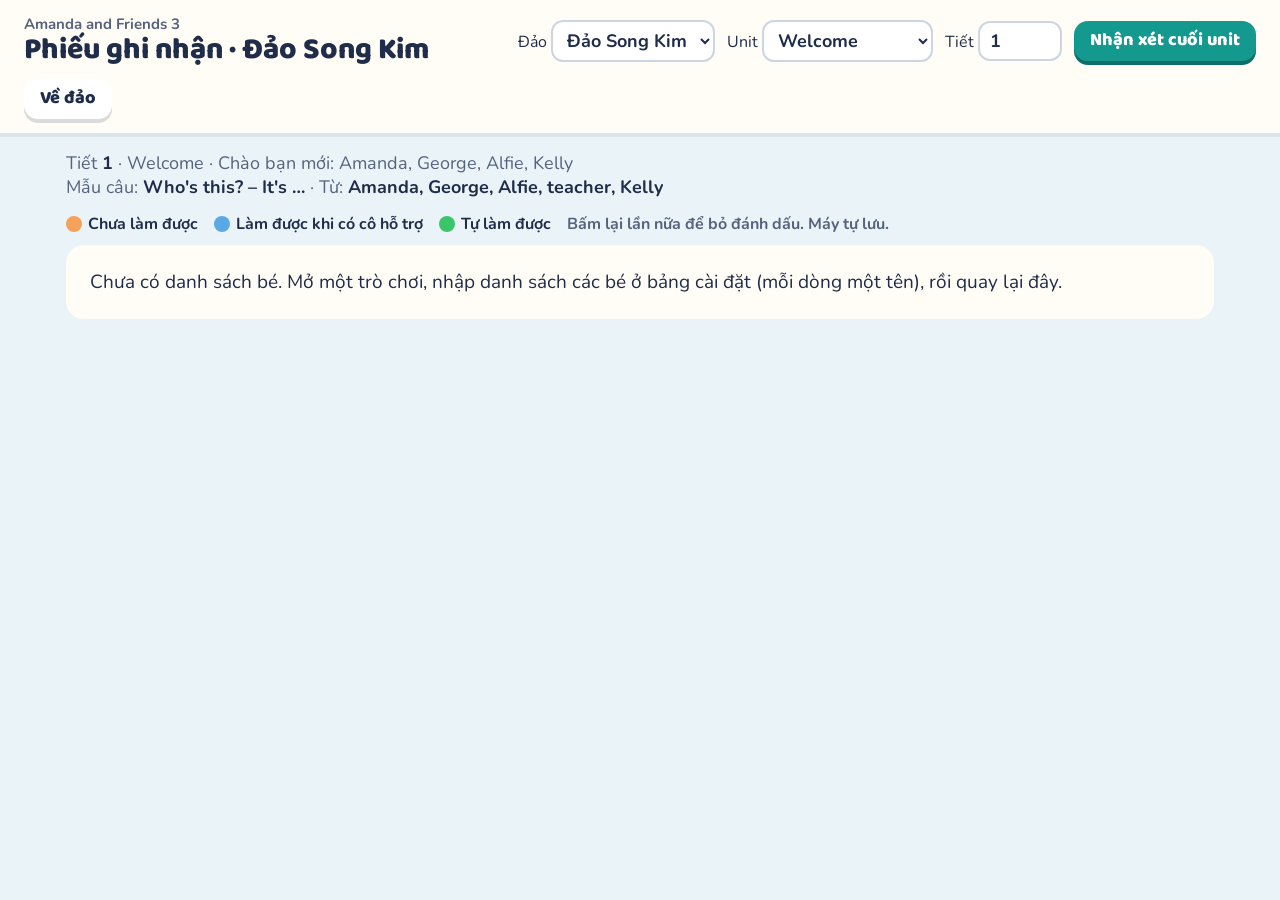
<file: phieu/index.html>
<!doctype html>
<html lang="vi">
<head>
<meta charset="utf-8">
<meta name="viewport" content="width=device-width, initial-scale=1">
<title>Phiếu ghi nhận của cô</title>
<link rel="icon" href="data:,">
<link rel="stylesheet" href="https://fonts.googleapis.com/css2?family=Baloo+2:wght@600;700;800&family=Nunito:wght@400;700;800&display=swap">
<style>
/* Phiếu ghi nhận: mỗi tiết cô đánh dấu nhanh từng bé 3 mức; cuối unit máy soạn nhận xét định tính gửi phụ huynh */
:root { --ink: #1F2D4A; --soft: #56637F; --paper: #FFFDF6; --teal: #14998F; --coral: #F2675A; --gold: #FFD23F; --line: #E3EAF1; }
[hidden] { display: none !important; }
* { box-sizing: border-box; }
html, body { margin: 0; background: #EAF4F8; color: var(--ink); font-family: 'Nunito', Arial, sans-serif; }
header { position: sticky; top: 0; z-index: 5; background: var(--paper); box-shadow: 0 4px 0 rgba(31, 45, 74, .08); padding: 14px 24px; display: flex; flex-wrap: wrap; gap: 12px; align-items: center; }
h1 { margin: 0; font: 800 30px/1.1 'Baloo 2'; } h1 small { display: block; font: 700 15px 'Nunito'; color: var(--soft); }
.sp { flex: 1; }
select, input[type=number], input[type=text] { font: 700 18px 'Nunito'; border: 2px solid #CBD6E2; border-radius: 12px; padding: 6px 10px; background: #fff; color: var(--ink); }
input[type=number] { width: 84px; }
button { font: 800 18px/1 'Baloo 2'; border: 0; border-radius: 14px; padding: 10px 16px 12px; cursor: pointer; background: #fff; color: var(--ink); box-shadow: 0 4px 0 rgba(31, 45, 74, .16); }
button.go { background: var(--teal); color: #fff; box-shadow: 0 4px 0 #0D7068; }
button:focus-visible { outline: 4px solid #2E6FD8; outline-offset: 2px; }
main { max-width: 1180px; margin: 18px auto 60px; padding: 0 16px; }
.info { font-size: 18px; color: var(--soft); margin: 4px 0 14px; } .info b { color: var(--ink); }
.legend { display: flex; gap: 16px; flex-wrap: wrap; font: 700 16px 'Nunito'; margin-bottom: 10px; }
.legend span { display: flex; gap: 6px; align-items: center; } .legend i { width: 16px; height: 16px; border-radius: 50%; display: inline-block; }
.l1 { background: #F4A259; } .l2 { background: #5AA9E6; } .l3 { background: #3CC46A; }
table { width: 100%; border-collapse: separate; border-spacing: 0 8px; }
td { background: var(--paper); padding: 10px 12px; vertical-align: middle; }
td:first-child { border-radius: 16px 0 0 16px; font: 800 22px 'Baloo 2'; width: 210px; } td:last-child { border-radius: 0 16px 16px 0; }
.lv { display: flex; gap: 8px; }
.lv button { font-size: 17px; padding: 9px 12px 11px; background: #F1F5F8; box-shadow: none; border: 3px solid transparent; }
.lv button.on.b1 { background: #FDE6D1; border-color: #F4A259; } .lv button.on.b2 { background: #D9ECFB; border-color: #5AA9E6; } .lv button.on.b3 { background: #D5F3DE; border-color: #3CC46A; }
.hist { display: flex; gap: 4px; flex-wrap: wrap; max-width: 260px; } .hist i { width: 14px; height: 14px; border-radius: 50%; display: inline-block; } .hist small { color: var(--soft); font-size: 13px; }
td input[type=text] { width: 100%; font-size: 16px; }
.empty { background: var(--paper); border-radius: 18px; padding: 24px; font-size: 19px; }
.ov { position: fixed; inset: 0; background: rgba(14, 26, 46, .55); z-index: 20; display: flex; align-items: center; justify-content: center; }
.pn { width: min(980px, 94vw); max-height: 90vh; overflow: auto; background: var(--paper); border-radius: 26px; padding: 24px 30px; }
.pn h2 { margin: 0 0 8px; font: 800 32px 'Baloo 2'; }
.pn textarea { width: 100%; height: 52vh; font: 400 17px/1.5 'Nunito'; border: 2px solid #CBD6E2; border-radius: 14px; padding: 12px; }
.row { display: flex; gap: 10px; flex-wrap: wrap; margin-top: 12px; align-items: center; } .msg { font: 800 17px 'Nunito'; color: #0D7068; }
@media print { header, .noprint { display: none !important; } body { background: #fff; } td { background: #fff; border-bottom: 1px solid #ccc; } }
.nxk { background: #fff; border-radius: 14px; padding: 10px 12px; margin-bottom: 10px; }
.nxk b { font: 800 20px 'Baloo 2'; } .nxk textarea { height: 110px; margin-top: 6px; } .nxk button { margin-top: 6px; }
</style>
</head>
<body>
<header>
  <h1><small id="hSmall">Phiếu ghi nhận của cô</small><span id="hTitle">Phiếu ghi nhận</span></h1>
  <div class="sp"></div>
  <label>Đảo <select id="selDao"></select></label>
  <label>Unit <select id="selUnit"></select></label>
  <label>Tiết <input type="number" id="inTiet" min="1" max="70"></label>
  <button class="go" id="bNx">Nhận xét cuối unit</button>
  <button id="bBack">Về đảo</button>
</header>
<main>
  <div class="info" id="info"></div>
  <div class="legend"><span><i class="l1"></i> Chưa làm được</span><span><i class="l2"></i> Làm được khi có cô hỗ trợ</span><span><i class="l3"></i> Tự làm được</span><span style="color:var(--soft)">Bấm lại lần nữa để bỏ đánh dấu. Máy tự lưu.</span></div>
  <table><tbody id="rows"></tbody></table>
  <div class="empty" id="empty" hidden>Chưa có danh sách bé. Mở một trò chơi, nhập danh sách các bé ở bảng cài đặt (mỗi dòng một tên), rồi quay lại đây.</div>
</main>
<div class="ov" id="ovNx" hidden><div class="pn">
  <h2 id="nxTitle">Nhận xét cuối unit</h2>
  <p style="margin:0 0 10px;color:var(--soft)">Mỗi bé một tin riêng, gửi riêng cho ba mẹ bé đó (không dán vào nhóm lớp). Cô sửa thêm cho đúng từng bé rồi bấm "Chép".</p>
  <div id="nxList"></div>
  <textarea id="nxText" spellcheck="false" hidden></textarea>
  <div class="row"><button id="bSaveTxt">Lưu tất cả ra file .txt</button><button id="bClose">Đóng (Esc)</button><span class="msg" id="nxMsg"></span></div>
</div></div>
<script src="../tro_choi/chung/kho_tu.js"></script>
<script src="../tro_choi/chung/cau_mau.js"></script>
<script>
const $ = id => document.getElementById(id);
const esc = s => String(s).replace(/[&<>"]/g, c => ({ '&': '&amp;', '<': '&lt;', '>': '&gt;', '"': '&quot;' }[c]));
const DAOS = [
  { key: 'daohatmam', name: 'Đảo Hạt Mầm', book: 'Amanda and Friends 1', ppct: '../dao_hat_mam/ppct_amanda1.json', page: '../dao_hat_mam/dao-hat-mam.html' },
  { key: 'daocauvong', name: 'Đảo Cầu Vồng', book: 'Amanda and Friends 2', ppct: '../dao_cau_vong/ppct_amanda2.json', page: '../dao_cau_vong/dao-cau-vong.html' },
  { key: 'daosongkim3d', name: 'Đảo Song Kim', book: 'Amanda and Friends 3', ppct: '../dao_3d/ppct_amanda3.json', page: '../dao_3d/dao-song-kim-3d.html' },
];
const LV = ['', 'Chưa', 'Có hỗ trợ', 'Tự làm'];
const K = 'songkim_phieu';
const read = (k, d) => { try { const v = localStorage.getItem(k); return v == null ? d : JSON.parse(v); } catch (e) { return d; } };
const QS = new URLSearchParams(location.search);
let D = DAOS.find(d => d.key === (QS.get('dao') || localStorage.getItem('quandao_dang_o'))) || DAOS[2], PPCT = [], unit = '', tiet = 1;
let data = read(K, {});
const save = () => { try { localStorage.setItem(K, JSON.stringify(data)); } catch (e) {} };
const kids = () => (localStorage.getItem('trochoi_names') || '').split('\n').map(s => s.replace(/\*+\s*$/, '').trim()).filter(Boolean);
const box = () => ((data[D.key] = data[D.key] || {})[unit] = data[D.key][unit] || {});
const kidBox = n => { const b = box(); return b[n] = b[n] || { marks: {}, ghi: '' }; };

$('selDao').innerHTML = DAOS.map(d => `<option value="${d.key}">${d.name}</option>`).join('');
function loadDao(first) {
  $('selDao').value = D.key;
  fetch(D.ppct).then(r => r.json()).then(p => {
    PPCT = p; const units = [...new Set(p.map(r => r.unit))];
    $('selUnit').innerHTML = units.map(u => `<option>${esc(u)}</option>`).join('');
    const st = read(D.key, null), cur = st ? st.cur : 0;
    tiet = first && +QS.get('tiet') ? +QS.get('tiet') : cur + 1; tiet = Math.max(1, Math.min(70, tiet));
    unit = (PPCT[tiet - 1] || PPCT[0]).unit; $('selUnit').value = unit; $('inTiet').value = tiet; draw();
  }).catch(() => { $('info').textContent = 'Không đọc được dữ liệu tiết học. Hãy mở bằng file .bat (không mở thẳng file html).'; });
}
function unitWords(u) { const w = []; PPCT.filter(r => r.unit === u).forEach(r => String(r.tu || '').split(/[;,/+]/).map(x => x.trim()).filter(x => /^[A-Za-z][A-Za-z' -]{0,16}$/.test(x) && x.split(' ').length <= 2 && !/vocabulary|colours|numbers/i.test(x)).forEach(x => { if (!w.includes(x)) w.push(x); })); return w; }
function draw() {
  const r = PPCT[tiet - 1] || {}, ks = kids();
  $('hTitle').textContent = `Phiếu ghi nhận · ${D.name}`; $('hSmall').textContent = D.book;
  $('info').innerHTML = `Tiết <b>${tiet}</b> · ${esc(r.unit || unit)}${r.nd ? ' · ' + esc(r.nd) : ''}${r.cau ? '<br>Mẫu câu: <b>' + esc(r.cau) + '</b>' : ''}${r.tu ? ' · Từ: <b>' + esc(r.tu) + '</b>' : ''}` + (r.unit && r.unit !== unit ? `<br><span style="color:#B5463B">Tiết ${tiet} thuộc ${esc(r.unit)}, đang xem phiếu ${esc(unit)}.</span>` : '');
  $('empty').hidden = ks.length > 0;
  $('rows').innerHTML = ks.map((n, i) => {
    const kb = (box()[n]) || { marks: {}, ghi: '' }, m = kb.marks[tiet] || 0;
    const hist = Object.entries(kb.marks).sort((a, b) => a[0] - b[0]).map(([t, v]) => `<i class="l${v}" title="Tiết ${t}: ${LV[v]}"></i>`).join('');
    return `<tr><td>${esc(n)}</td><td><div class="lv">${[1, 2, 3].map(v => `<button class="b${v} ${m === v ? 'on' : ''}" data-i="${i}" data-v="${v}">${LV[v]}</button>`).join('')}</div></td>
      <td><div class="hist">${hist || '<small>chưa có đánh dấu trong unit</small>'}</div></td>
      <td><input type="text" data-g="${i}" value="${esc(kb.ghi || '')}" placeholder="Ghi chú riêng (VD: bé hát to, thích con mèo)"></td></tr>`;
  }).join('');
  $('rows').querySelectorAll('[data-v]').forEach(b => b.onclick = () => { const n = ks[+b.dataset.i], kb = kidBox(n), v = +b.dataset.v; if (kb.marks[tiet] === v) delete kb.marks[tiet]; else kb.marks[tiet] = v; save(); draw(); });
  $('rows').querySelectorAll('[data-g]').forEach(inp => inp.onchange = () => { kidBox(ks[+inp.dataset.g]).ghi = inp.value.trim(); save(); });
}
// ---- nhận xét định tính cuối unit (không chấm điểm, không so sánh) ----
// từ có hình của unit (bỏ các ghi chú kiểu "family members", "Toàn bộ Unit 1")
function cleanWords(u) { const w = []; PPCT.filter(r => r.unit === u).forEach(r => String(r.tu || '').split(/[;,/+]/).map(x => x.trim().toLowerCase()).forEach(x => { const K = window.KHO_TU && KHO_TU.find(W => [x, x.replace(/s$/, '')].includes(W.w.toLowerCase())); if (K && !w.includes(K.w)) w.push(K.w); })); return w; }
function nhanXet() {
  const ks = kids(), w = cleanWords(unit).slice(0, 6), S = w.map(x => window.CauMau && CauMau.of(x, unit)).find(Boolean);
  const cau = S ? `"${S.q} – ${S.a}"` : '';
  const list = [], none = [];
  ks.forEach(n => {
    const kb = (box()[n]) || { marks: {}, ghi: '' }, v = Object.values(kb.marks), c3 = v.filter(x => x === 3).length, c2 = v.filter(x => x === 2).length;
    if (!v.length) { none.push(n); return; }
    const t = c3 >= v.length / 2 ? 'Bé tự nói được phần lớn các từ, mạnh dạn tham gia trò chơi cùng các bạn.'
      : c3 + c2 >= v.length / 2 ? 'Bé nói được các từ khi cô gợi ý và ngày càng mạnh dạn hơn.'
      : 'Bé đang làm quen với các từ mới, rất thích nghe và nhìn hình.';
    const home = S ? `Ở nhà ba mẹ chỉ vào đồ vật hoặc hình, hỏi "${S.q}" để bé trả lời nhé.` : 'Ở nhà ba mẹ cùng bé chỉ hình và nói lại vài từ mỗi ngày nhé.';
    list.push({ n, t: `Gửi ba mẹ bé ${n}: Trong ${unit}, bé học ${w.length ? 'các từ ' + w.join(', ') : 'các từ mới'}.${cau ? ' Câu mẫu: ' + cau : ''} ${t}${kb.ghi ? ' ' + kb.ghi.replace(/[.\s]*$/, '.') : ''} ${home} Cảm ơn ba mẹ!` });
  });
  return { list, none };
}
$('bNx').onclick = () => { $('nxTitle').textContent = `Nhận xét cuối ${unit}`; const N = nhanXet();
  $('nxList').innerHTML = N.list.map((x, i) => `<div class="nxk"><b>${esc(x.n)}</b><textarea id="nx${i}" spellcheck="false">${esc(x.t)}</textarea><button class="go" data-c="${i}">Chép tin của bé ${esc(x.n)}</button></div>`).join('')
    + (N.none.length ? `<p style="color:var(--soft)">Chưa có đánh dấu trong unit này nên chưa soạn tin: ${esc(N.none.join(', '))}. Cô đánh dấu vài tiết rồi mở lại.</p>` : '');
  $('nxList').querySelectorAll('[data-c]').forEach(b => b.onclick = () => { const ta = $('nx' + b.dataset.c); ta.select(); (navigator.clipboard ? navigator.clipboard.writeText(ta.value) : Promise.reject()).then(() => $('nxMsg').textContent = 'Đã chép, dán vào tin nhắn Zalo riêng cho ba mẹ bé.', () => { document.execCommand('copy'); $('nxMsg').textContent = 'Đã chép.'; }); });
  $('nxText').value = N.list.map((x, i) => x.t).join('\n\n'); $('nxMsg').textContent = ''; $('ovNx').hidden = false; $('nxText').focus(); };
$('bClose').onclick = () => $('ovNx').hidden = true;
if ($('bCopy')) $('bCopy').onclick = () => { $('nxText').select(); (navigator.clipboard ? navigator.clipboard.writeText($('nxText').value) : Promise.reject()).then(() => $('nxMsg').textContent = 'Đã chép, dán vào Zalo hoặc Word.', () => { document.execCommand('copy'); $('nxMsg').textContent = 'Đã chép.'; }); };
$('bSaveTxt').onclick = () => { $('nxText').value = [...document.querySelectorAll('#nxList textarea')].map(t => t.value).join('\n\n'); const a = document.createElement('a'); a.href = URL.createObjectURL(new Blob(['﻿' + $('nxText').value], { type: 'text/plain;charset=utf-8' })); a.download = `Nhan xet ${unit.normalize('NFD').replace(/[̀-ͯ]/g, '').replace(/đ/g, 'd')}.txt`; document.body.appendChild(a); a.click(); setTimeout(() => a.remove(), 500); $('nxMsg').textContent = 'Đã lưu vào thư mục Downloads.'; };
$('selDao').onchange = () => { D = DAOS.find(d => d.key === $('selDao').value); loadDao(false); };
$('selUnit').onchange = () => { unit = $('selUnit').value; const i = PPCT.findIndex(r => r.unit === unit); if (i >= 0 && (PPCT[tiet - 1] || {}).unit !== unit) { tiet = i + 1; $('inTiet').value = tiet; } draw(); };
$('inTiet').onchange = () => { tiet = Math.max(1, Math.min(70, +$('inTiet').value || 1)); $('inTiet').value = tiet; unit = (PPCT[tiet - 1] || {}).unit || unit; $('selUnit').value = unit; draw(); };
$('bBack').onclick = () => { location.href = D.page; };
addEventListener('keydown', e => { if (e.key === 'Escape') $('ovNx').hidden = true; });
loadDao(true);
</script>
</body>
</html>
</file>
